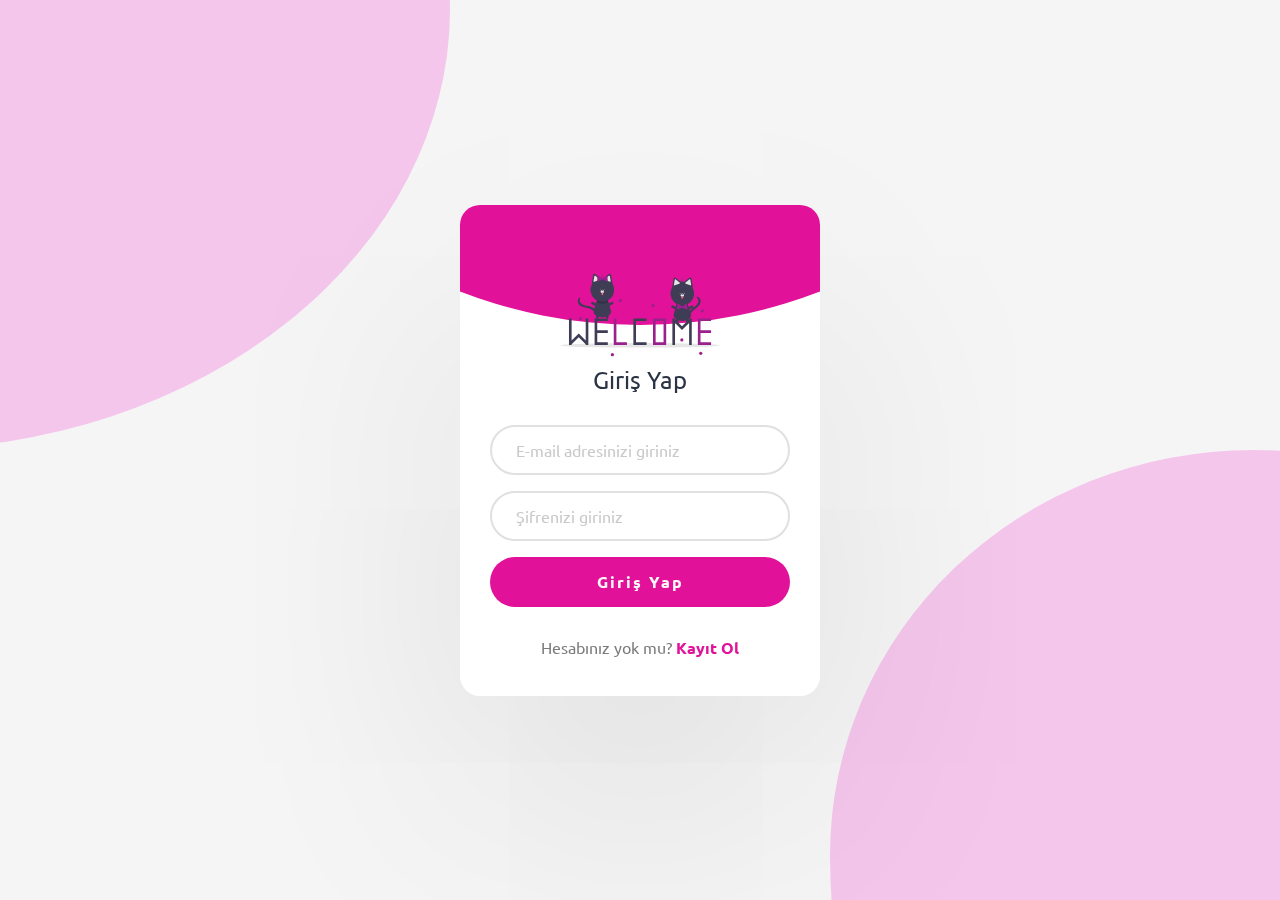
<file: login.html>
<!DOCTYPE html>
<html lang="en">
<head>
    <meta charset="UTF-8">
    <meta http-equiv="X-UA-Compatible" content="IE=edge">
    <meta name="viewport" content="width=device-width, initial-scale=1.0">
    <link href='https://unpkg.com/boxicons@2.1.4/css/boxicons.min.css' rel='stylesheet'>
    <link rel="stylesheet" href="style/login.css">
    <title>EHT - Giriş Yap</title>
</head>
<body>
    <div class="circle">  </div>
    <div class="card">
        <div class="logo">
            <img src="images/welcome-logo.svg" alt="">
        </div>
        <h2>Giriş Yap</h2>
        <form class="form">
            <input type="text" placeholder="E-mail adresinizi giriniz">
            <input type="text" placeholder="Şifrenizi giriniz">
            <button class="login-button" type="submit">Giriş Yap</button>
        </form>
   <footer>
Hesabınız yok mu?
    <a href="signup.html">Kayıt Ol</a>
   </footer>
  </div>
</body>
</html>
</file>
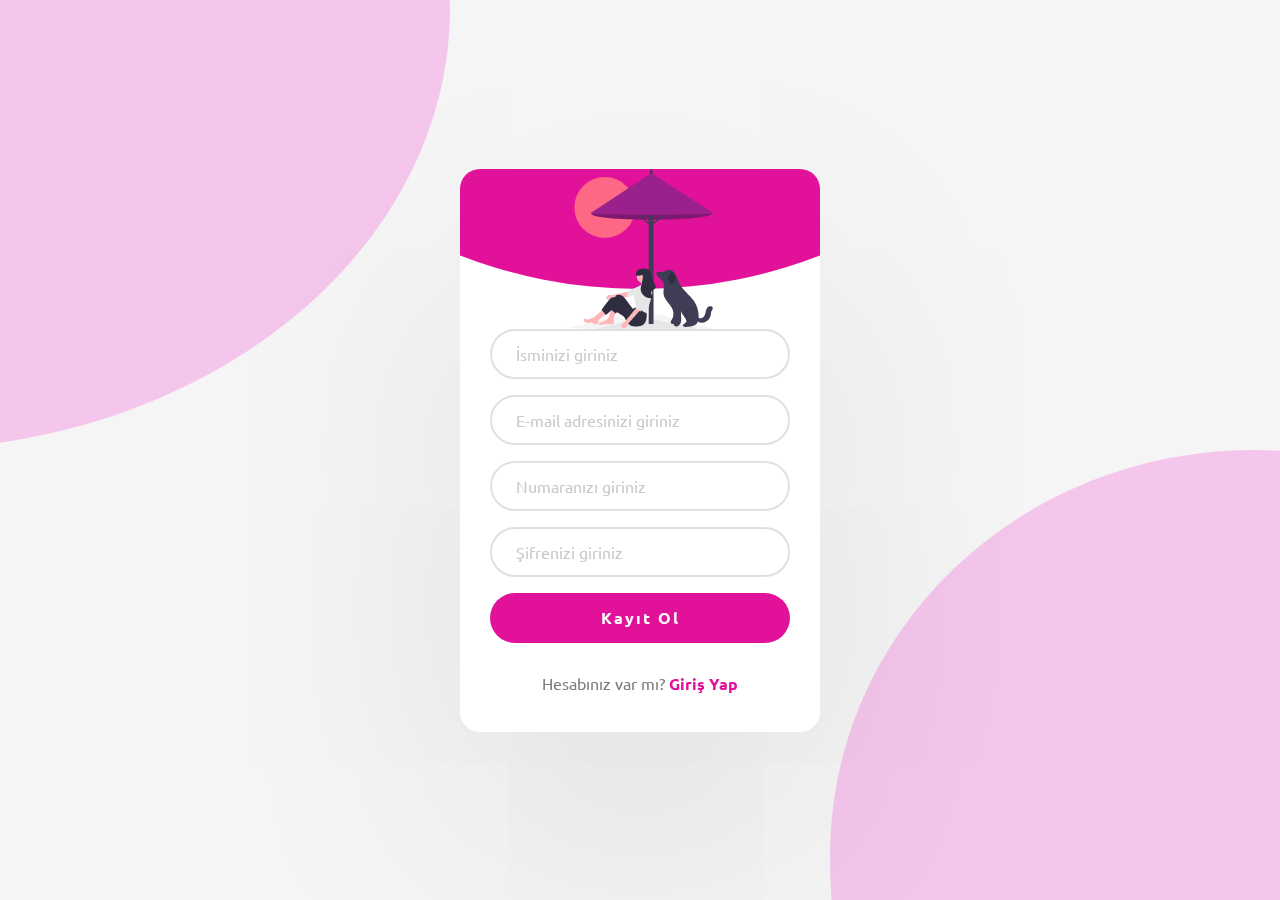
<file: signup.html>
<!DOCTYPE html>
<html lang="en">
<head>
    <meta charset="UTF-8">
    <meta http-equiv="X-UA-Compatible" content="IE=edge">
    <meta name="viewport" content="width=device-width, initial-scale=1.0">
    <link rel="stylesheet" href="style/signup.css">
    <title>EHT - Kayıt Ol</title>
</head>
<body>
    
</body><body>
    <div class="circle">  </div>
    <div class="card">
        <div class="logo">
            <img src="images/signup-logo.svg" alt="">
        </div>
        <form class="form">
            <input type="text" placeholder="İsminizi giriniz">
            <input type="email" placeholder="E-mail adresinizi giriniz">
            <input type="tel" placeholder="Numaranızı giriniz">
            <input type="password" placeholder="Şifrenizi giriniz">
            <button class="signup-button" type="submit">Kayıt Ol</button>
        </form>
   <footer>
Hesabınız var mı?
    <a href="login.html">Giriş Yap</a>
   </footer>
  </div>
</body>
</html>
</file>
<file: style/login.css>
@import url('https://fonts.googleapis.com/css2?family=Ubuntu:wght@300;400;500;700&display=swap');


*{
    margin: 0;
    padding: 0;
    box-sizing: border-box;
}
html{
    height: 100%;
}
body{
    height: 100%;
    display: grid;
    place-items: center;
    margin:0;
    padding: 0 32px;
    background: #f5f5f5;
    font-family: "Ubuntu";
    animation: rotate 6s infinite alternate linear;
}
.circle{
    position:fixed ;
    top:-50vmin;
    left:-50vmin;
    width: 100vmin;
    height: 100vmin;
    border-radius: 47% 53% 61% 39% / 45% 51% 49% 55%;
    background: #F5C6EC;

}
.circle::after{
    content: "";
    position: inherit;
    right: -50vmin;
    bottom: -50vmin;
    width: inherit;
    height: inherit;
    border-radius: inherit;
    background: #F5C6EC;
}
.card{
    overflow: hidden;
    position: relative;
    z-index: 3;
    margin: 0 20px;
    padding: 160px 30px 38px;
    border-radius: 1.25rem;
    background-color: #fff;
    text-align: center;
    box-shadow: 0 100px 500px rgb(0 0 0 / 10%);
}
.card::before{
    content: "";
    position: absolute;
    background: #E11299;
    top:-880px;
    left: 50%;
    width: 1000px;
    height: 1000px;
    border-radius: 50%;
    translate: -50% 0;
}
.card .logo{
    position: absolute;
    display: flex;
    align-items: center;
    justify-content: center;
    top:30px;
    left: 50%;
    translate: -50% 0;
}
.card .logo img{
    height: 10rem;
    width: 10rem;
    color:216ce7;
    font-weight: 500;

}
.card>h2{
    font-size: 24px;
    font-weight: 400;
    margin: 0 0 30px;
    color:#2a3444;
}
.form{
    margin: 0 0 30px;
    display:grid;
    gap: 16px;

}
.form>input, .form>button{
 width: 100%;
 height: 50px;
 border-radius: 28px;

}
.form>input{
    border: 2px solid #e0e0e0;
    font-family: inherit;
    font-size: 16px;
    padding: 0 24px;
    color: #11274c;
    transition: all 0.375s;
}

.form>input:hover{
    border: 2px solid #000;
}
.form>input::placeholder{
    color:#cac8c8;
}
.form>.login-button{
    cursor: pointer;
    width: 100%;
    height: 50px;
    padding: 0 66px;
    background: #E11299;
    color: #f9f9f9;
    border: 0;
    font-family: inherit;
    font-size: 1rem;
    font-weight: 600;
    text-align: center;
    letter-spacing: 2px;
    transition: all 0.5s;
}
.form>.login-button:hover{
    color:#444D5B;
    border: 1px solid #444D5B;
    background: #F5C6EC;
}
.card>footer{
    color: #7c7c7c;

}
.card>footer>a{
    color: #E11299;
    font-weight: 600;
    transition: all 0.375s;
    text-decoration: none;

}
.card>footer>a:hover{
    color: #2a3444;
}
@media(width >=500px){
    body{
        padding: 0;
    }
    .card{
        margin: 0;
        width: 360px;
    }
}
</file>
<file: style/signup.css>
@import url('https://fonts.googleapis.com/css2?family=Ubuntu:wght@300;400;500;700&display=swap');
*{
    margin: 0;
    padding: 0;
    box-sizing: border-box;
}
html{
    height: 100%;
}
body{
    height: 100%;
    display: grid;
    place-items: center;
    margin:0;
    padding: 0 32px;
    background: #f5f5f5;
    font-family: "Ubuntu";
    animation: rotate 6s infinite alternate linear;
}
.circle{
    position:fixed ;
    top:-50vmin;
    left:-50vmin;
    width: 100vmin;
    height: 100vmin;
    border-radius: 47% 53% 61% 39% / 45% 51% 49% 55%;
    background: #F5C6EC;

}
.circle::after{
    content: "";
    position: inherit;
    right: -50vmin;
    bottom: -50vmin;
    width: inherit;
    height: inherit;
    border-radius: inherit;
    background: #F5C6EC;
}
.card{
    overflow: hidden;
    position: relative;
    z-index: 3;
    margin: 0 20px;
    padding: 160px 30px 38px;
    border-radius: 1.25rem;
    background-color: #fff;
    text-align: center;
    box-shadow: 0 100px 500px rgb(0 0 0 / 10%);
}
.card::before{
    content: "";
    position: absolute;
    background: #E11299;
    top:-880px;
    left: 50%;
    width: 1000px;
    height: 1000px;
    border-radius: 50%;
    translate: -50% 0;
}
.card .logo{
    position: absolute;
    display: flex;
    align-items: center;
    justify-content: center;
    top:0;
    left: 50%;
    translate: -50% 0;
}
.card .logo img{
    height: 10rem;
    width: 10rem;
    color:216ce7;
    font-weight: 500;
    z-index: 2;

}

.form{
    margin: 0 0 30px;
    display:grid;
    gap: 16px;

}
.form>input, .form>button{
 width: 100%;
 height: 50px;
 border-radius: 28px;

}
.form>input{
    border: 2px solid #e0e0e0;
    font-family: inherit;
    font-size: 16px;
    padding: 0 24px;
    color: #11274c;
    transition: all 0.375s;
}

.form>input:hover{
    border: 2px solid #000;
}
.form>input::placeholder{
    color:#cac8c8;
}
.form>.signup-button{
    cursor: pointer;
    width: 100%;
    height: 50px;
    padding: 0 66px;
    background: #E11299;
    color: #f9f9f9;
    border: 0;
    font-family: inherit;
    font-size: 1rem;
    font-weight: 600;
    text-align: center;
    letter-spacing: 2px;
    transition: all 0.5s;
}
.form>.signup-button:hover{
    color:#444D5B;
    border: 1px solid #444D5B;
    background: #F5C6EC;
}
.card>footer{
    color: #7c7c7c;

}
.card>footer>a{
    color: #E11299;
    font-weight: 600;
    transition: all 0.375s;
    text-decoration: none;

}
.card>footer>a:hover{
    color: #2a3444;
}
@media(width >=500px){
    body{
        padding: 0;
    }
    .card{
        margin: 0;
        width: 360px;
    }
}
</file>
